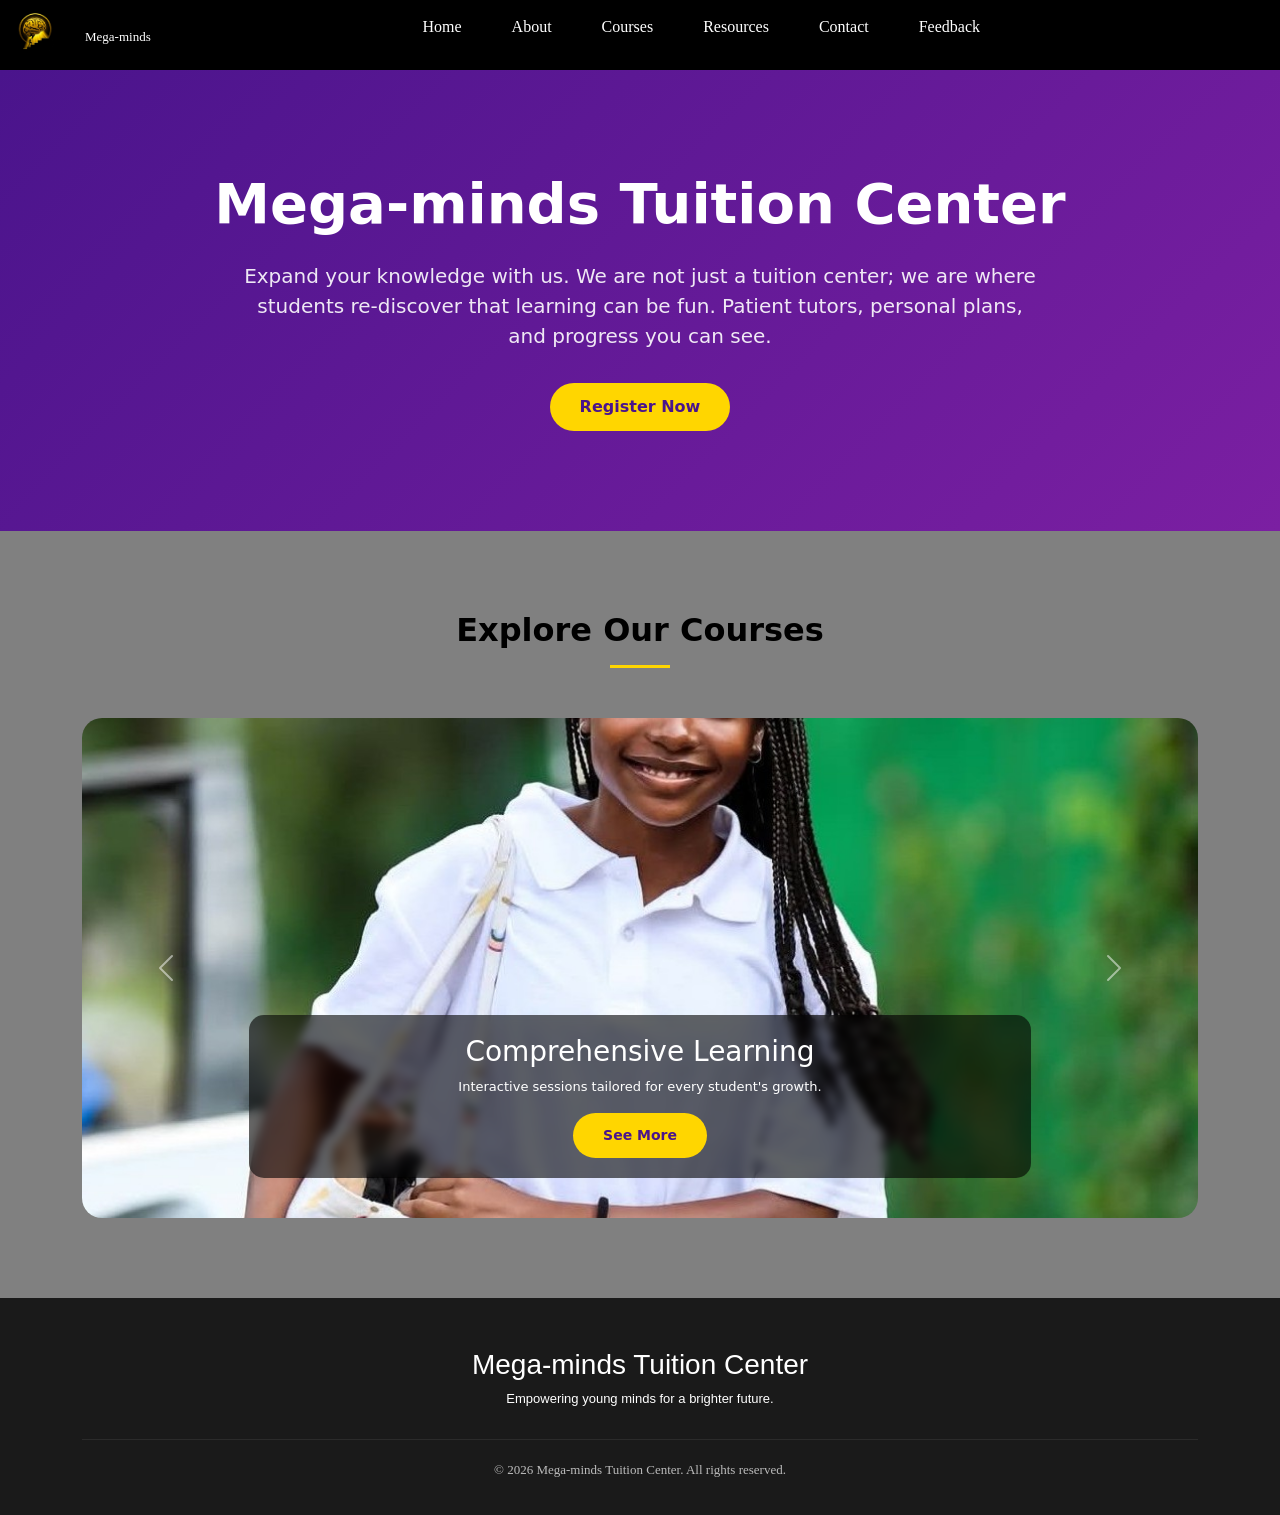
<file: index.html>
<!DOCTYPE html>
<html lang="en">
<head>
  <meta charset="UTF-8">
  <meta name="viewport" content="width=device-width, initial-scale=1.0">
   <title>Mega-minds Tuition Center | Empowering Young Minds</title>
    <!-- Bootstrap 5 CSS -->
    <link href="https://cdn.jsdelivr.net/npm/bootstrap@5.3.3/dist/css/bootstrap.min.css" rel="stylesheet">
    <!-- Google Fonts -->
    <link href="https://fonts.googleapis.com/css2?family=Inter:wght@400;500;700;800&display=swap" rel="stylesheet">
    <!-- Custom CSS -->
  <link rel="stylesheet" href="style.css">
</head>
<body>
  <header>

  <header class="header">
    <div class="logo">
      <img src="images/megamind logo.jpg" alt="logo image">
      <p>Mega-minds</p>
    </div>

    <nav class="navbar">
      <ul>
        <li><a href="index.html">Home</a></li>
        <li><a href="my screens/about.html">About</a></li>
        <li><a href="my screens/courses.html">Courses</a></li>
        <li><a href="my screens/resources.html">Resources</a></li>
        <li><a href="my screens/contact.html">Contact</a></li>
        <li><a href="my screens/feedback.html">Feedback</a></li>
      </ul>
    </header>

  
    <section class="landing-intro">
      <div class="container">
           <h2 class="landing-title">Mega-minds Tuition Center</h2>
                <p class="landing-subtitle">Expand your knowledge with us. We are not just a tuition center; we are where students re-discover that learning can be fun. Patient tutors, personal plans, and progress you can see.</p>
                <a href="my screens/contact.html" class="btn btn-primary-custom">Register Now</a>
      </div>
    </section>

     <section class="section-padding">
            <div class="container">
                <h2 class="section-title">Explore Our Courses</h2>
                
                <div id="courseCarousel" class="carousel slide" data-bs-ride="carousel">
                    <div class="carousel-inner">
                        <div class="carousel-item active">
                            <img src="images/junior.jpeg" class="d-block w-100" alt="Junior Level Classes">
                            <div class="carousel-caption carousel-caption-custom d-none d-md-block">
                                <h3>Comprehensive Learning</h3>
                                <p>Interactive sessions tailored for every student's growth.</p>
                                <a href="my screens/courses.html" class="btn btn-primary-custom btn-sm">See More</a>
                            </div>
                        </div>
                        <div class="carousel-item">
                            <img src="images/JC.jpeg" class="d-block w-100" alt="Advanced Studies">
                            <div class="carousel-caption carousel-caption-custom d-none d-md-block">
                                <h3>Proven Success</h3>
                                <p>Join our community of high achievers and top performers.</p>
                                <a href="my screens/courses.html" class="btn btn-primary-custom btn-sm">See More</a>
                            </div>
                        </div>
                    </div>
                    <button class="carousel-control-prev" type="button" data-bs-target="#courseCarousel" data-bs-slide="prev">
                        <span class="carousel-control-prev-icon" aria-hidden="true"></span>
                        <span class="visually-hidden">Previous</span>
                    </button>
                    <button class="carousel-control-next" type="button" data-bs-target="#courseCarousel" data-bs-slide="next">
                        <span class="carousel-control-next-icon" aria-hidden="true"></span>
                        <span class="visually-hidden">Next</span>
                    </button>
                </div>
            </div>
        </section>
    </main>
  
     
    <footer class="main-footer">
        <div class="container text-center">
            <div class="footer-info">
                <h3>Mega-minds Tuition Center</h3>
                <p>Empowering young minds for a brighter future.</p>
            </div>
            <div class="footer-bottom">
                <p>&copy; 2026 Mega-minds Tuition Center. All rights reserved.</p>
            </div>
        </div>
    </footer>
      <!-- Bootstrap 5 JS Bundle -->
    <script src="https://cdn.jsdelivr.net/npm/bootstrap@5.3.3/dist/js/bootstrap.bundle.min.js"></script>
</body>
  
</body>
</html>
</file>
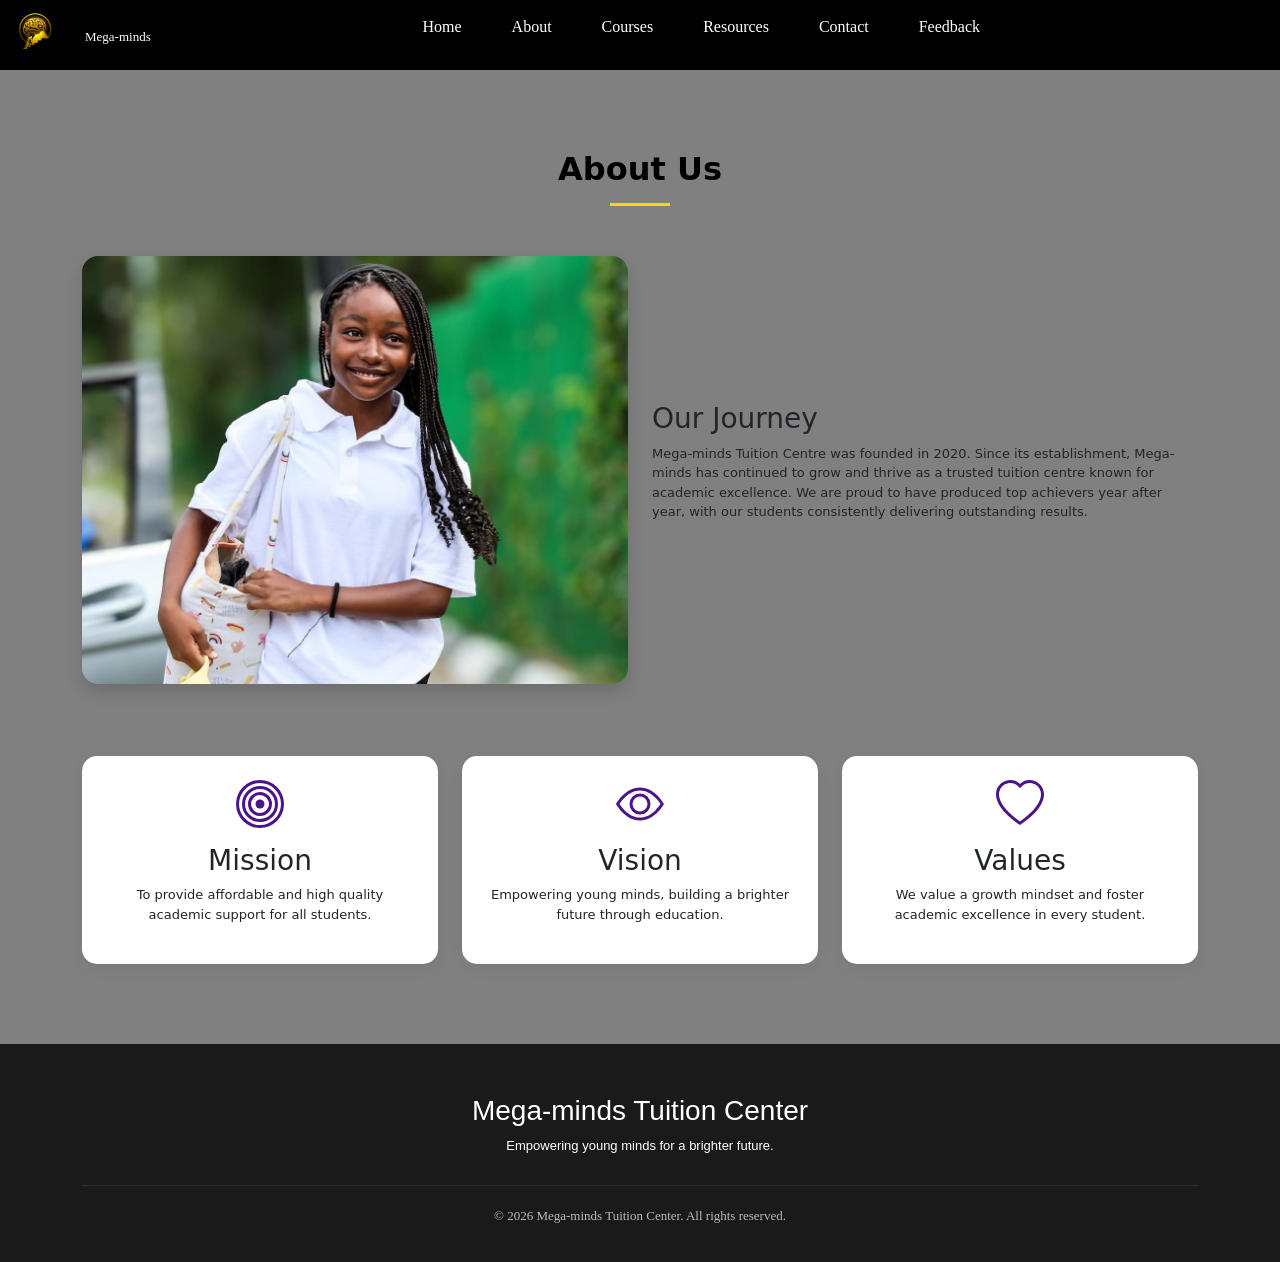
<file: my screens/about.html>
<!DOCTYPE html>
<html lang="en">
<head>
  <meta charset="UTF-8">
  <meta name="viewport" content="width=device-width, initial-scale=1.0">
  <title>About Us | Mega-minds Tuition Center</title>
    <!-- Bootstrap 5 CSS -->
    <link href="https://cdn.jsdelivr.net/npm/bootstrap@5.3.3/dist/css/bootstrap.min.css" rel="stylesheet">
    <!-- Google Fonts -->
    <link href="https://fonts.googleapis.com/css2?family=Inter:wght@400;500;700;800&display=swap" rel="stylesheet">
    <!-- Custom CSS -->
  <link rel="stylesheet" href="../style.css">
  
</head>
<body>
  <header>

    <header class="header">
    <div class="logo">
      <img src="../images/megamind logo.jpg" alt="logo image">
      <p>Mega-minds</p>
    </div>

     <nav class="navbar">
      <ul>
        <li><a href="../index.html">Home</a></li>
        <li><a href="about.html">About</a></li>
        <li><a href="courses.html">Courses</a></li>
        <li><a href="resources.html">Resources</a></li>
        <li><a href="contact.html">Contact</a></li>
        <li><a href="feedback.html">Feedback</a></li>
      </ul>
    </header>
    
    <main class="section-padding">
        <div class="container">
            <h2 class="section-title">About Us</h2>
            
            <div class="row align-items-center mb-5">
                <div class="col-md-6 mb-4 mb-md-0">
                    <img src="../images/junior.jpeg" alt="Our Tutors" class="img-fluid rounded-4 shadow">
                </div>
                <div class="col-md-6">
                    <h3>Our Journey</h3>
                    <p>Mega-minds Tuition Centre was founded in 2020. Since its establishment, Mega-minds has continued to grow and thrive as a trusted tuition centre known for academic excellence. We are proud to have produced top achievers year after year, with our students consistently delivering outstanding results.</p>
                </div>
            </div>

            <div class="row g-4 mt-5">
                <div class="col-md-4">
                    <div class="custom-card p-4 h-100 text-center">
                        <div class="mb-3">
                            <svg xmlns="http://www.w3.org/2000/svg" width="48" height="48" fill="#4a148c" class="bi bi-bullseye" viewBox="0 0 16 16">
                                <path d="M8 15A7 7 0 1 1 8 1a7 7 0 0 1 0 14m0 1A8 8 0 1 0 8 0a8 8 0 0 0 0 16"/>
                                <path d="M8 13A5 5 0 1 1 8 3a5 5 0 0 1 0 10m0 1A6 6 0 1 0 8 2a6 6 0 0 0 0 12"/>
                                <path d="M8 11a3 3 0 1 1 0-6 3 3 0 0 1 0 6m0 1a4 4 0 1 0 0-8 4 4 0 0 0 0 8"/>
                                <path d="M9.5 8a1.5 1.5 0 1 1-3 0 1.5 1.5 0 0 1 3 0"/>
                            </svg>
                        </div>
                        <h3>Mission</h3>
                        <p>To provide affordable and high quality academic support for all students.</p>
                    </div>
                </div>
                <div class="col-md-4">
                    <div class="custom-card p-4 h-100 text-center">
                        <div class="mb-3">
                            <svg xmlns="http://www.w3.org/2000/svg" width="48" height="48" fill="#4a148c" class="bi bi-eye" viewBox="0 0 16 16">
                                <path d="M16 8s-3-5.5-8-5.5S0 8 0 8s3 5.5 8 5.5S16 8 16 8M1.173 8a13 13 0 0 1 1.66-2.043C4.12 4.668 5.88 3.5 8 3.5s3.879 1.168 5.168 2.457A13 13 0 0 1 14.828 8q-.086.13-.195.288c-.335.48-.83 1.12-1.465 1.755C11.879 11.332 10.119 12.5 8 12.5s-3.879-1.168-5.168-2.457A13 13 0 0 1 1.172 8z"/>
                                <path d="M8 5.5a2.5 2.5 0 1 0 0 5 2.5 2.5 0 0 0 0-5M4.5 8a3.5 3.5 0 1 1 7 0 3.5 3.5 0 0 1-7 0"/>
                            </svg>
                        </div>
                        <h3>Vision</h3>
                        <p>Empowering young minds, building a brighter future through education.</p>
                    </div>
                </div>
                <div class="col-md-4">
                    <div class="custom-card p-4 h-100 text-center">
                        <div class="mb-3">
                            <svg xmlns="http://www.w3.org/2000/svg" width="48" height="48" fill="#4a148c" class="bi bi-heart" viewBox="0 0 16 16">
                                <path d="m8 2.748-.717-.737C5.6.281 2.514.878 1.4 3.053c-.523 1.023-.641 2.5.314 4.385.92 1.815 2.834 3.989 6.286 6.357 3.452-2.368 5.365-4.542 6.286-6.357.955-1.886.838-3.362.314-4.385C13.486.878 10.4.28 8.717 2.01zM8 15C-7.333 4.868 3.279-3.04 7.824 1.143q.09.083.176.171a3 3 0 0 1 .176-.17C12.72-3.042 23.333 4.867 8 15"/>
                            </svg>
                        </div>
                        <h3>Values</h3>
                        <p>We value a growth mindset and foster academic excellence in every student.</p>
                    </div>
                </div>
            </div>
        </div>
    </main>

    <footer class="main-footer">
        <div class="container text-center">
            <div class="footer-info">
                <h3>Mega-minds Tuition Center</h3>
                <p>Empowering young minds for a brighter future.</p>
            </div>
            <div class="footer-bottom">
                <p>&copy; 2026 Mega-minds Tuition Center. All rights reserved.</p>
            </div>
        </div>
    </footer>

    <!-- Bootstrap 5 JS Bundle -->
    <script src="https://cdn.jsdelivr.net/npm/bootstrap@5.3.3/dist/js/bootstrap.bundle.min.js"></script>

</body>

</html>
</file>
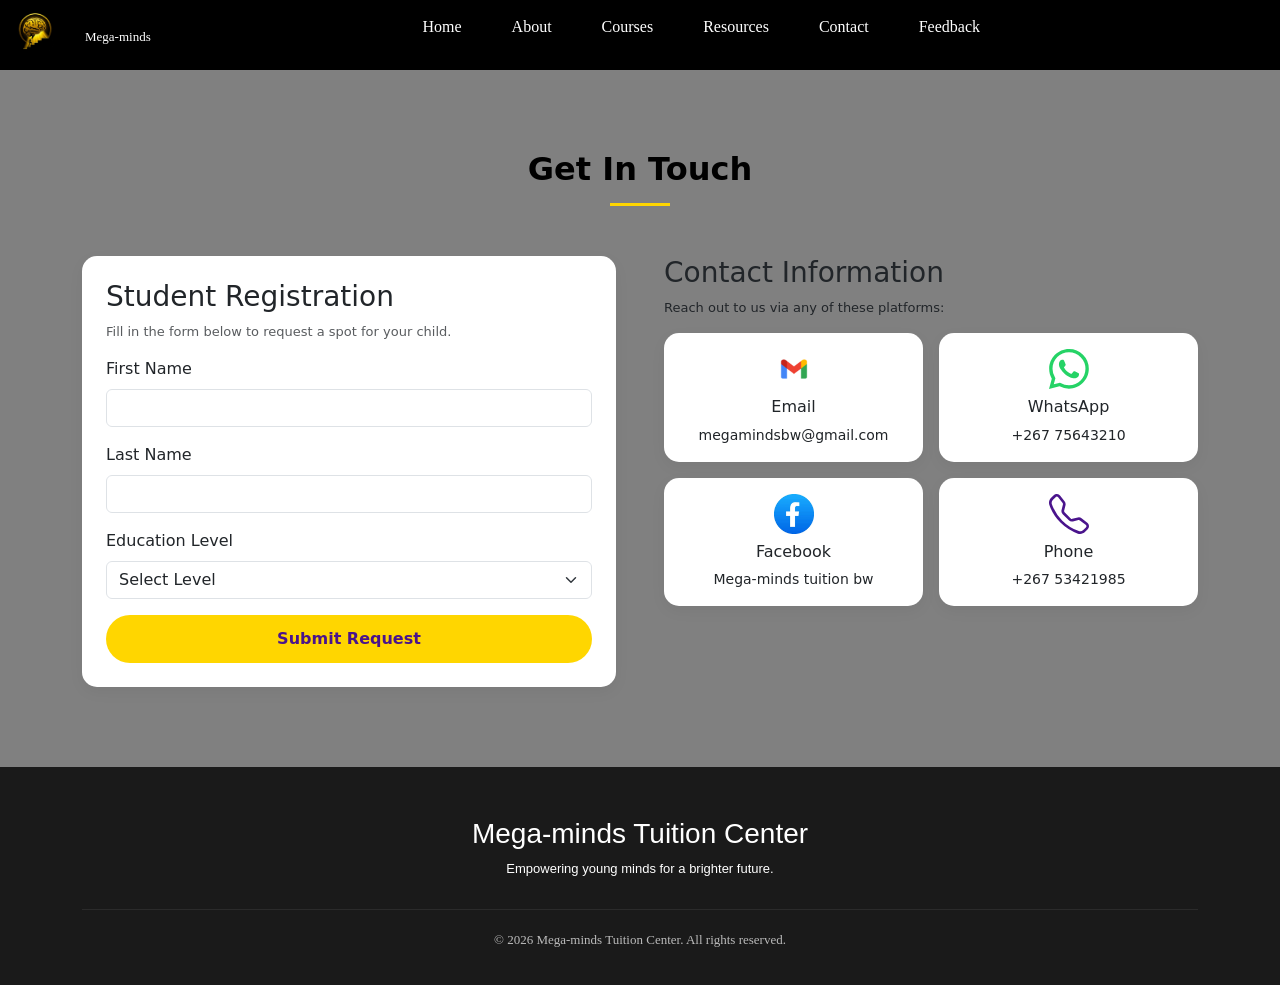
<file: my screens/contact.html>
<!DOCTYPE html>
<html lang="en">
<head>
  <meta charset="UTF-8">
  <meta name="viewport" content="width=device-width, initial-scale=1.0">
  <title>Contact Us | Mega-minds Tuition Center</title>
    <!-- Bootstrap 5 CSS -->
    <link href="https://cdn.jsdelivr.net/npm/bootstrap@5.3.3/dist/css/bootstrap.min.css" rel="stylesheet">
    <!-- Google Fonts -->
    <link href="https://fonts.googleapis.com/css2?family=Inter:wght@400;500;700;800&display=swap" rel="stylesheet">
    <!-- Custom CSS -->
  <link rel="stylesheet" href="../style.css">
  
</head>
<body>
  <header>

    <header class="header">
    <div class="logo">
      <img src="../images/megamind logo.jpg" alt="logo image">
      <p>Mega-minds</p>
    </div>

    <nav class="navbar">
      <ul>
        <li><a href="../index.html">Home</a></li>
        <li><a href="about.html">About</a></li>
        <li><a href="courses.html">Courses</a></li>
        <li><a href="resources.html">Resources</a></li>
        <li><a href="contact.html">Contact</a></li>
        <li><a href="feedback.html">Feedback</a></li>
      </ul>
    </header>
    
    <main class="section-padding">
        <div class="container">
            <h2 class="section-title">Get In Touch</h2>
            
            <div class="row g-5">
                <div class="col-md-6">
                    <div class="custom-card p-4 h-100">
                        <h3>Student Registration</h3>
                        <p class="text-muted">Fill in the form below to request a spot for your child.</p>
                        <form action="../index.html" method="GET">
                            <div class="mb-3">
                                <label for="fname" class="form-label">First Name</label>
                                <input type="text" class="form-control form-control-custom" id="fname" required>
                            </div>
                            <div class="mb-3">
                                <label for="lname" class="form-label">Last Name</label>
                                <input type="text" class="form-control form-control-custom" id="lname" required>
                            </div>
                            <div class="mb-3">
                                <label for="edu_level" class="form-label">Education Level</label>
                                <select class="form-select form-control-custom" id="edu_level" required>
                                    <option value="" selected disabled>Select Level</option>
                                    <option>PSLE</option>
                                    <option>JCE</option>
                                    <option>BGCSE</option>
                                    <option>A-LEVELS</option>
                                </select>
                            </div>
                            <button type="submit" class="btn btn-primary-custom w-100">Submit Request</button>
                        </form>
                    </div>
                </div>

                <div class="col-md-6">
                    <h3>Contact Information</h3>
                    <p>Reach out to us via any of these platforms:</p>
                    
                    <div class="row g-3">
                        <div class="col-6">
                            <div class="custom-card p-3 text-center">
                                <img src="../images/gmail icon.webp" alt="Email" width="40" class="mb-2">
                                <h6>Email</h6>
                                <p class="small mb-0">megamindsbw@gmail.com</p>
                            </div>
                        </div>
                        <div class="col-6">
                            <div class="custom-card p-3 text-center">
                                <svg xmlns="http://www.w3.org/2000/svg" width="40" height="40" fill="#25D366" class="bi bi-whatsapp mb-2" viewBox="0 0 16 16">
                                    <path d="M13.601 2.326A7.85 7.85 0 0 0 7.994 0C3.627 0 .068 3.558.064 7.926c0 1.399.366 2.76 1.057 3.965L0 16l4.204-1.102a7.9 7.9 0 0 0 3.79.965h.004c4.368 0 7.926-3.558 7.93-7.93A7.9 7.9 0 0 0 13.6 2.326zM7.994 14.521a6.6 6.6 0 0 1-3.356-.92l-.24-.144-2.494.654.666-2.433-.156-.251a6.56 6.56 0 0 1-1.007-3.505c0-3.626 2.957-6.584 6.591-6.584a6.56 6.56 0 0 1 4.66 1.931 6.56 6.56 0 0 1 1.928 4.66c-.004 3.639-2.961 6.592-6.592 6.592m3.615-4.934c-.197-.099-1.17-.578-1.353-.646-.182-.065-.315-.099-.445.099-.133.197-.513.646-.627.775-.114.133-.232.148-.43.05-.197-.1-.836-.308-1.592-.985-.59-.525-.985-1.175-1.103-1.372-.114-.198-.011-.304.088-.403.087-.088.197-.232.296-.346.1-.114.133-.198.198-.33.065-.134.034-.248-.015-.347-.05-.099-.445-1.076-.612-1.47-.16-.389-.323-.335-.445-.34-.114-.007-.247-.007-.38-.007a.73.73 0 0 0-.529.247c-.182.198-.691.677-.691 1.654s.71 1.916.81 2.049c.098.133 1.394 2.132 3.383 2.992.47.205.84.326 1.129.418.475.152.904.129 1.246.08.38-.058 1.171-.48 1.338-.943.164-.464.164-.86.114-.943-.049-.084-.182-.133-.38-.232"/>
                                </svg>
                                <h6>WhatsApp</h6>
                                <p class="small mb-0">+267 75643210</p>
                            </div>
                        </div>
                        <div class="col-6">
                            <div class="custom-card p-3 text-center">
                                <img src="../images/facebook logo.webp" alt="Facebook" width="40" class="mb-2">
                                <h6>Facebook</h6>
                                <p class="small mb-0">Mega-minds tuition bw</p>
                            </div>
                        </div>
                        <div class="col-6">
                            <div class="custom-card p-3 text-center">
                                <svg xmlns="http://www.w3.org/2000/svg" width="40" height="40" fill="#4a148c" class="bi bi-telephone mb-2" viewBox="0 0 16 16">
                                    <path d="M3.654 1.328a.678.678 0 0 0-1.015-.063L1.605 2.3c-.483.484-.661 1.169-.45 1.77a17.6 17.6 0 0 0 4.168 6.608 17.6 17.6 0 0 0 6.608 4.168c.601.211 1.286.033 1.77-.45l1.034-1.034a.678.678 0 0 0-.063-1.015l-2.307-1.794a.68.68 0 0 0-.58-.122l-2.19.547a1.75 1.75 0 0 1-1.657-.459L5.482 8.062a1.75 1.75 0 0 1-.46-1.657l.548-2.19a.68.68 0 0 0-.122-.58zM1.884.511a1.745 1.745 0 0 1 2.612.163L6.29 2.98c.329.423.445.974.315 1.494l-.547 2.19a.68.68 0 0 0 .178.643l2.457 2.457a.68.68 0 0 0 .644.178l2.189-.547a1.75 1.75 0 0 1 1.494.315l2.306 1.794c.829.645.905 1.87.163 2.611l-1.034 1.034c-.74.74-1.846 1.065-2.877.702a18.6 18.6 0 0 1-7.01-4.42 18.6 18.6 0 0 1-4.42-7.009c-.362-1.03-.037-2.137.703-2.877z"/>
                                </svg>
                                <h6>Phone</h6>
                                <p class="small mb-0">+267 53421985</p>
                            </div>
                        </div>
                    </div>
                </div>
            </div>
        </div>
    </main>

    <footer class="main-footer">
        <div class="container text-center">
            <div class="footer-info">
                <h3>Mega-minds Tuition Center</h3>
                <p>Empowering young minds for a brighter future.</p>
            </div>
            <div class="footer-bottom">
                <p>&copy; 2026 Mega-minds Tuition Center. All rights reserved.</p>
            </div>
        </div>
    </footer>

    <!-- Bootstrap 5 JS Bundle -->
    <script src="https://cdn.jsdelivr.net/npm/bootstrap@5.3.3/dist/js/bootstrap.bundle.min.js"></script>
</body>
</html>
</file>
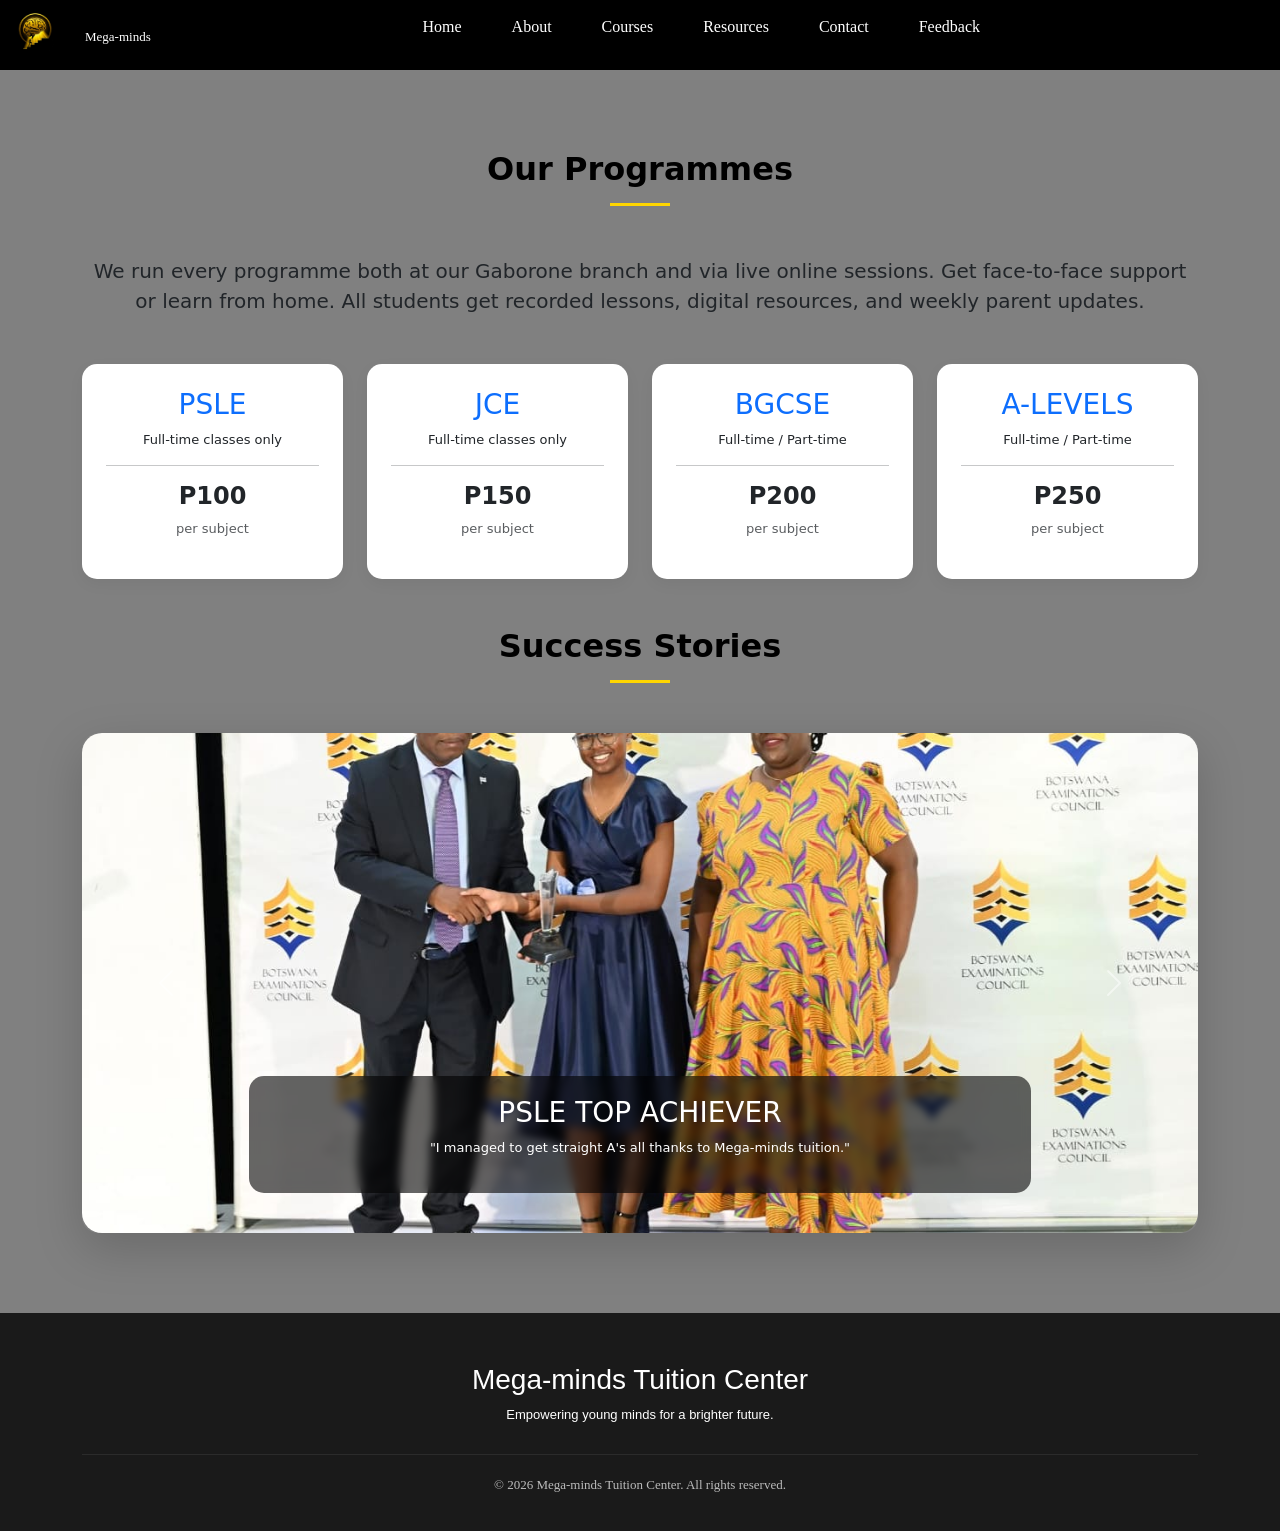
<file: my screens/courses.html>
<!DOCTYPE html>
<html lang="en">
<head>
  <meta charset="UTF-8">
  <meta name="viewport" content="width=device-width, initial-scale=1.0">
   <title>Our Courses | Mega-minds Tuition Center</title>
    <!-- Bootstrap 5 CSS -->
    <link href="https://cdn.jsdelivr.net/npm/bootstrap@5.3.3/dist/css/bootstrap.min.css" rel="stylesheet">
    <!-- Google Fonts -->
    <link href="https://fonts.googleapis.com/css2?family=Inter:wght@400;500;700;800&display=swap" rel="stylesheet">
    <!-- Custom CSS -->
  <link rel="stylesheet" href="../style.css">
  
</head>
<body>
<header>
 <header class="header">
    <div class="logo">
      <img src="../images/megamind logo.jpg" alt="logo image">
      <p>Mega-minds</p>
    </div>

    <nav class="navbar">
      <ul>
        <li><a href="../index.html">Home</a></li>
        <li><a href="about.html">About</a></li>
        <li><a href="courses.html">Courses</a></li>
        <li><a href="resources.html">Resources</a></li>
        <li><a href="contact.html">Contact</a></li>
        <li><a href="feedback.html">Feedback</a></li>
      </ul>
</header>


 <main class="section-padding">
        <div class="container">
            <h2 class="section-title">Our Programmes</h2>
            <div class="text-center mb-5">
                <p class="lead">We run every programme both at our Gaborone branch and via live online sessions. Get face-to-face support or learn from home. All students get recorded lessons, digital resources, and weekly parent updates.</p>
            </div>

            <div class="row g-4 mb-5">
                <div class="col-md-3">
                    <div class="custom-card p-4 h-100 text-center">
                        <h3 class="text-primary">PSLE</h3>
                        <p>Full-time classes only</p>
                        <hr>
                        <h4 class="fw-bold">P100</h4>
                        <p class="text-muted">per subject</p>
                    </div>
                </div>
                <div class="col-md-3">
                    <div class="custom-card p-4 h-100 text-center">
                        <h3 class="text-primary">JCE</h3>
                        <p>Full-time classes only</p>
                        <hr>
                        <h4 class="fw-bold">P150</h4>
                        <p class="text-muted">per subject</p>
                    </div>
                </div>
                <div class="col-md-3">
                    <div class="custom-card p-4 h-100 text-center">
                        <h3 class="text-primary">BGCSE</h3>
                        <p>Full-time / Part-time</p>
                        <hr>
                        <h4 class="fw-bold">P200</h4>
                        <p class="text-muted">per subject</p>
                    </div>
                </div>
                <div class="col-md-3">
                    <div class="custom-card p-4 h-100 text-center">
                        <h3 class="text-primary">A-LEVELS</h3>
                        <p>Full-time / Part-time</p>
                        <hr>
                        <h4 class="fw-bold">P250</h4>
                        <p class="text-muted">per subject</p>
                    </div>
                </div>
            </div>

            <h2 class="section-title mt-5">Success Stories</h2>
            <div id="successCarousel" class="carousel slide shadow-lg rounded-4 overflow-hidden" data-bs-ride="carousel">
                <div class="carousel-inner">
                    <div class="carousel-item active">
                        <img src="../images/PSLE.jpeg" class="d-block w-100" alt="PSLE Success">
                        <div class="carousel-caption carousel-caption-custom">
                            <h3>PSLE TOP ACHIEVER</h3>
                            <p>"I managed to get straight A's all thanks to Mega-minds tuition."</p>
                        </div>
                    </div>
                    <div class="carousel-item">
                        <img src="../images/JC.jpeg" class="d-block w-100" alt="JCE Success">
                        <div class="carousel-caption carousel-caption-custom">
                            <h3>JCE TOP ACHIEVER</h3>
                            <p>"I joined as an average learner but scored 61 points for my junior certificate."</p>
                        </div>
                    </div>
                </div>
                <button class="carousel-control-prev" type="button" data-bs-target="#successCarousel" data-bs-slide="prev">
                    <span class="carousel-control-prev-icon" aria-hidden="true"></span>
                    <span class="visually-hidden">Previous</span>
                </button>
                <button class="carousel-control-next" type="button" data-bs-target="#successCarousel" data-bs-slide="next">
                    <span class="carousel-control-next-icon" aria-hidden="true"></span>
                    <span class="visually-hidden">Next</span>
                </button>
            </div>
        </div>
    </main>

    <footer class="main-footer">
        <div class="container text-center">
            <div class="footer-info">
                <h3>Mega-minds Tuition Center</h3>
                <p>Empowering young minds for a brighter future.</p>
            </div>
            <div class="footer-bottom">
                <p>&copy; 2026 Mega-minds Tuition Center. All rights reserved.</p>
            </div>
        </div>
    </footer>

    <!-- Bootstrap 5 JS Bundle -->
    <script src="https://cdn.jsdelivr.net/npm/bootstrap@5.3.3/dist/js/bootstrap.bundle.min.js"></script>
</body>
</html>
</file>
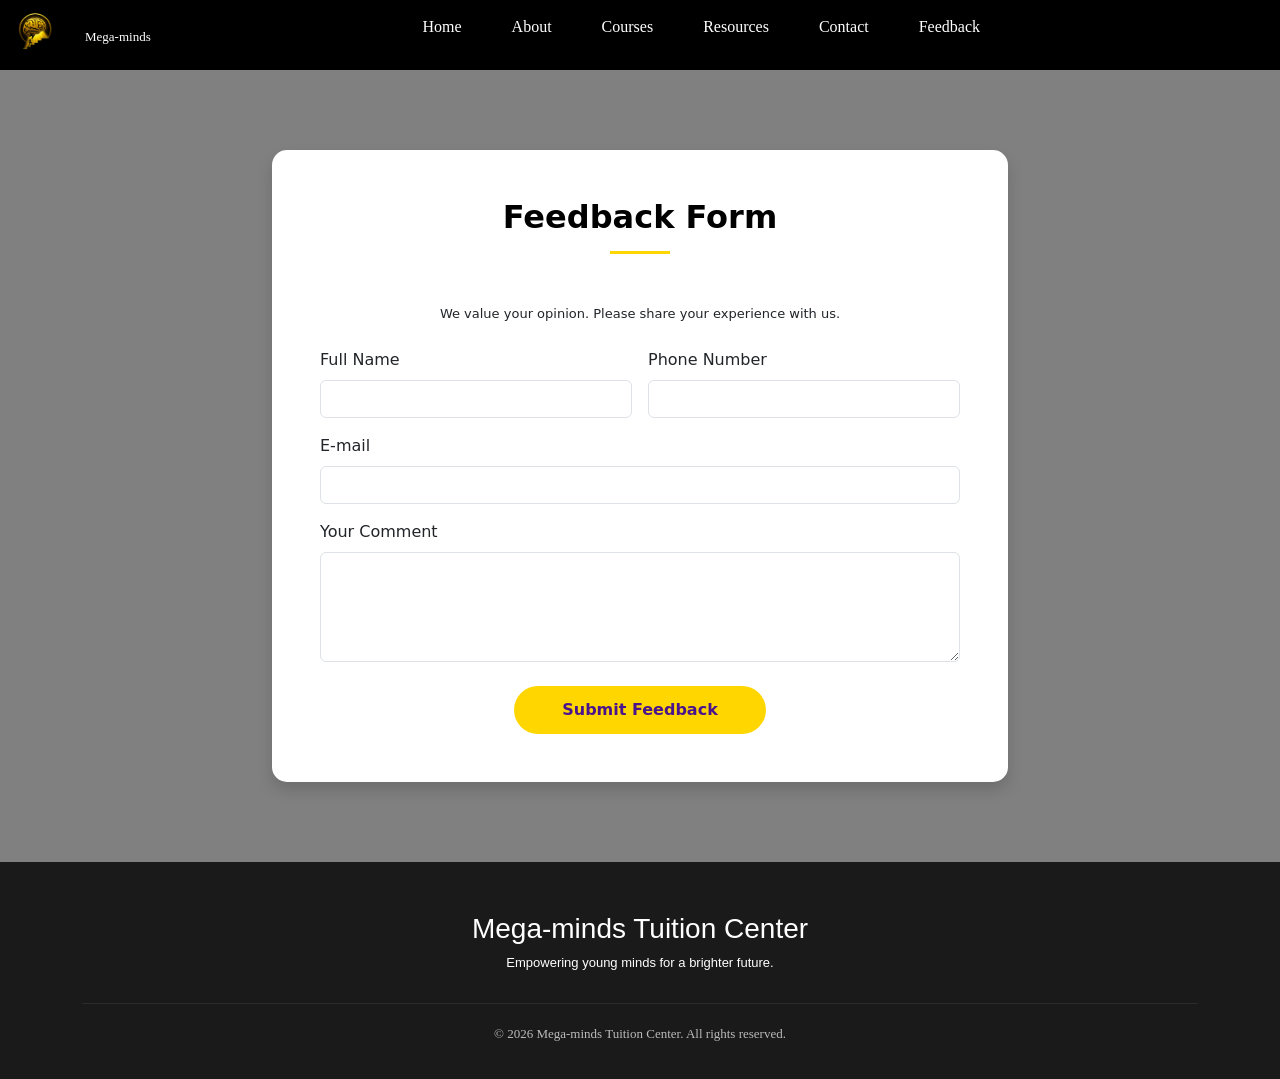
<file: my screens/feedback.html>
<!DOCTYPE html>
<html lang="en">
<head>
  <meta charset="UTF-8">
  <meta name="viewport" content="width=device-width, initial-scale=1.0">
   <title>Feedback | Mega-minds Tuition Center</title>
    <!-- Bootstrap 5 CSS -->
    <link href="https://cdn.jsdelivr.net/npm/bootstrap@5.3.3/dist/css/bootstrap.min.css" rel="stylesheet">
    <!-- Google Fonts -->
    <link href="https://fonts.googleapis.com/css2?family=Inter:wght@400;500;700;800&display=swap" rel="stylesheet">
    <!-- Custom CSS -->
  <link rel="stylesheet" href="../style.css">
  
</head>
<body>
  <header>
    <header class="header">
    <div class="logo">
      <img src="../images/megamind logo.jpg" alt="logo image">
      <p>Mega-minds</p>
    </div>

    <nav class="navbar">
      <ul>
        <li><a href="../index.html">Home</a></li>
        <li><a href="about.html">About</a></li>
        <li><a href="courses.html">Courses</a></li>
        <li><a href="resources.html">Resources</a></li>
        <li><a href="contact.html">Contact</a></li>
        <li><a href="feedback.html">Feedback</a></li>
      </ul>
    </header>

    
    <main class="section-padding">
        <div class="container">
            <div class="row justify-content-center">
                <div class="col-md-8">
                    <div class="custom-card p-5 shadow">
                        <h2 class="section-title">Feedback Form</h2>
                        <p class="text-center mb-4">We value your opinion. Please share your experience with us.</p>
                        
                        <form action="../index.html" method="GET">
                            <div class="row g-3">
                                <div class="col-md-6">
                                    <label for="names" class="form-label">Full Name</label>
                                    <input type="text" class="form-control form-control-custom" id="names" required>
                                </div>
                                <div class="col-md-6">
                                    <label for="phone" class="form-label">Phone Number</label>
                                    <input type="tel" class="form-control form-control-custom" id="phone" required>
                                </div>
                                <div class="col-12">
                                    <label for="email" class="form-label">E-mail</label>
                                    <input type="email" class="form-control form-control-custom" id="email" required>
                                </div>
                                <div class="col-12">
                                    <label for="comment" class="form-label">Your Comment</label>
                                    <textarea class="form-control form-control-custom" id="comment" rows="4" required></textarea>
                                </div>
                                <div class="col-12 mt-4 text-center">
                                    <button type="submit" class="btn btn-primary-custom px-5">Submit Feedback</button>
                                </div>
                            </div>
                        </form>
                    </div>
                </div>
            </div>
        </div>
    </main>

    <footer class="main-footer">
        <div class="container text-center">
            <div class="footer-info">
                <h3>Mega-minds Tuition Center</h3>
                <p>Empowering young minds for a brighter future.</p>
            </div>
            <div class="footer-bottom">
                <p>&copy; 2026 Mega-minds Tuition Center. All rights reserved.</p>
            </div>
        </div>
    </footer>

    <!-- Bootstrap 5 JS Bundle -->
    <script src="https://cdn.jsdelivr.net/npm/bootstrap@5.3.3/dist/js/bootstrap.bundle.min.js"></script>
</body>
</html>
</file>
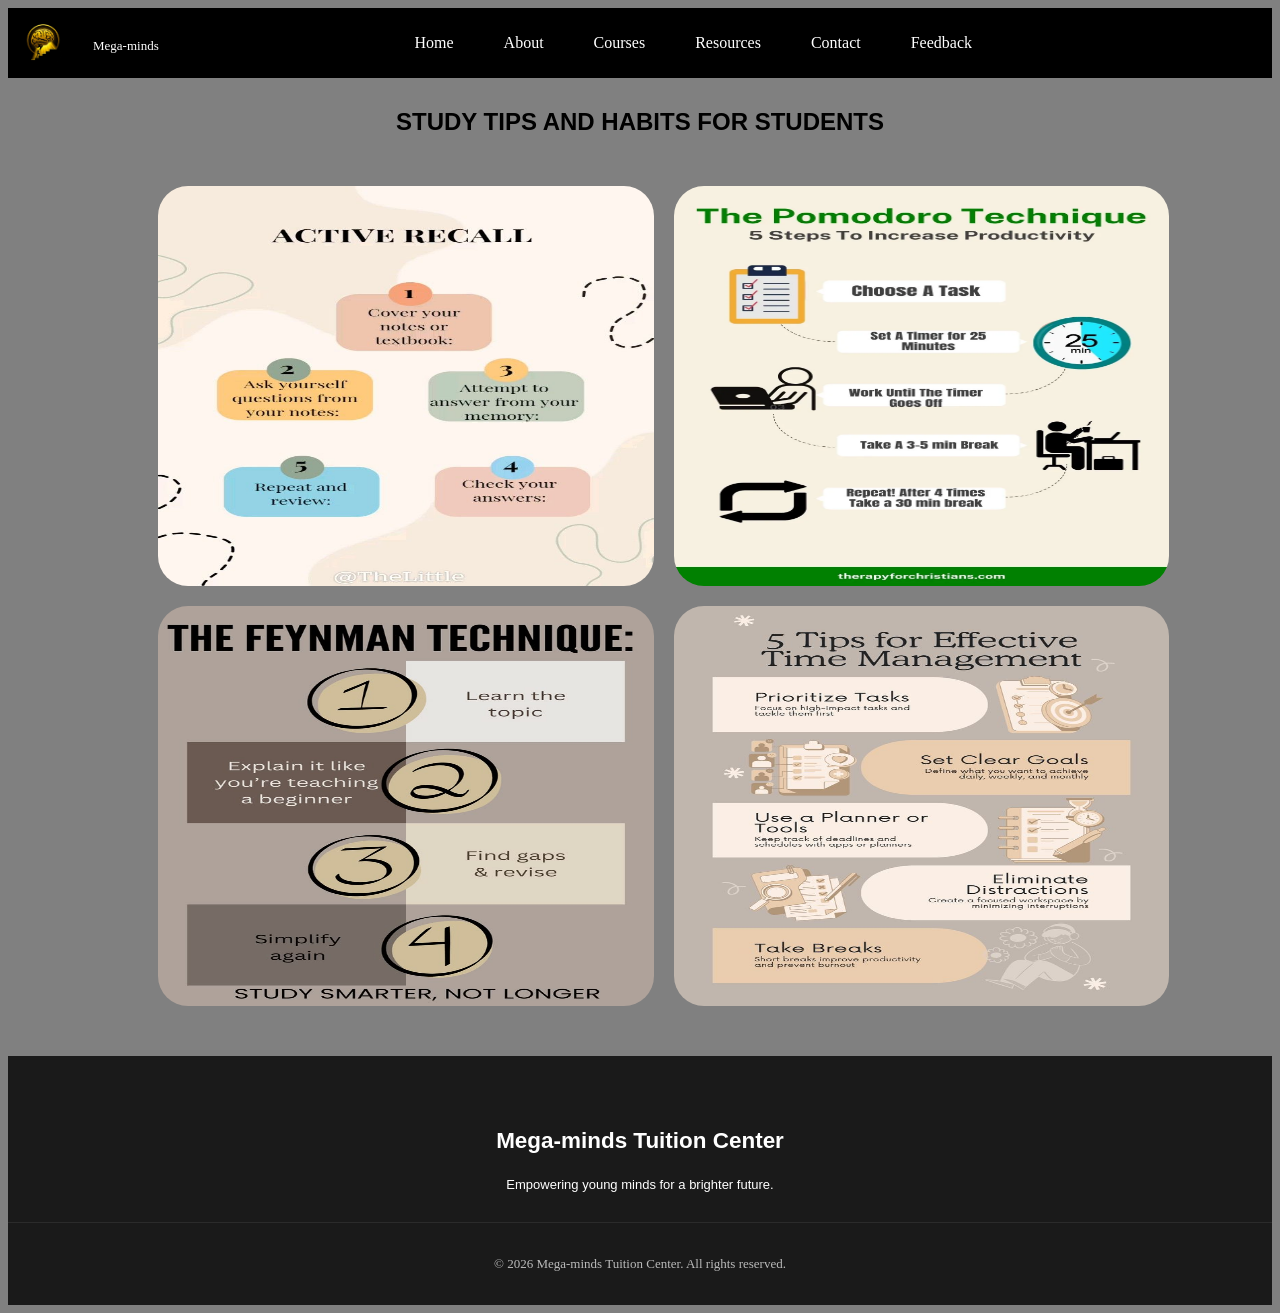
<file: my screens/resources.html>
<!DOCTYPE html>
<html lang="en">
<head>
  <meta charset="UTF-8">
  <meta name="viewport" content="width=device-width, initial-scale=1.0">
  <title>Document</title>
  <link rel="stylesheet" href="../style.css">
  
</head>
<body>
  <header>
  <header class="header">
    <div class="logo">
      <img src="../images/megamind logo.jpg" alt="logo image">
      <p>Mega-minds</p>
    </div>

    <nav class="navbar">
      <ul>
       <li><a href="../index.html">Home</a></li>
        <li><a href="about.html">About</a></li>
        <li><a href="courses.html">Courses</a></li>
        <li><a href="resources.html">Resources</a></li>
        <li><a href="contact.html">Contact</a></li>
        <li><a href="feedback.html">Feedback</a></li>
      </ul>
    </header>

    <h1>STUDY TIPS AND HABITS FOR STUDENTS</h1>

  <section>

    <div class="image-grid">


      <img src="../images/active recall.jpg" alt="active recall">

      <img src="../images/pomodoro.webp" alt="pomodoro">

      <img src="../images/feynman.jpg" alt="feynman technique">

      <img src="../images/time management.jpg" alt="time management">
    </div>

  </section>
  
    <footer class="main-footer">
        <div class="container text-center">
            <div class="footer-info">
                <h3>Mega-minds Tuition Center</h3>
                <p>Empowering young minds for a brighter future.</p>
            </div>
            <div class="footer-bottom">
                <p>&copy; 2026 Mega-minds Tuition Center. All rights reserved.</p>
            </div>
        </div>
    </footer>


  
</body>
</html>
</file>
<file: style.css>
body{
     background-color:gray;
    
}

.main-footer {
    background: #1a1a1a;
    color: white;
    padding: 50px 0 20px;
    font-family: 'Gill Sans', 'Gill Sans MT', Calibri, 'Trebuchet MS', sans-serif;
    text-align: center;
    font-size: larger;
}

.footer-bottom {
    border-top: 1px solid #333;
    margin-top: 30px;
    padding-top: 20px;
    text-align: center;
    opacity: 0.7;
    font-family:fantasy;
}

.header{
    display: flex;
    justify-content: space-between;
    align-items: center;
    background:black;
    height:70px;
    width:100%;
}
.header .logo{
    display: flex;
    align-content:center ;
    gap:15px;
}
.logo img{
    height:50px;
    width:50px;
    display: flex;
    position: relative;
    margin-right:10px;
    margin-left:10px ;
    border-radius:25px ;
    
}
.logo p{
    font-family:fantasy;
    color:white;
    margin-top:20px;
}
 


.navbar ul{
    
    color: white;
    display: flex;
    gap: 50px;
    margin-right:300px;
}
.navbar li{
    text-decoration: none;
    display: flex;
}
.navbar a {
    text-decoration: none;
    color:white;
    font-family: fantasy;
    font-size: medium;
    font-style:bold;
}
.navbar a:hover{
    cursor: pointer;
    color:yellow;
}
 h1{
    font-family: 'Gill Sans', 'Gill Sans MT', Calibri, 'Trebuchet MS', sans-serif;
    color:black;
    text-align:center;
    margin-top:30px;
 }



.landing-intro {
    padding: 100px 0;
    background: linear-gradient(135deg, #4a148c 0%, #7b1fa2 100%);
    color: white;
    text-align: center;
}

.landing-title {
    font-size: 3.5rem;
    font-weight: 800;
    margin-bottom: 1.5rem;
}

.landing-subtitle {
    font-size: 1.25rem;
    max-width: 800px;
    margin: 0 auto 2rem;
    opacity: 0.9;
}

.btn-primary-custom {
    background-color: #ffd600;
    color: #4a148c;
    border: none;
    padding: 12px 30px;
    font-weight: 700;
    border-radius: 50px;
    transition: transform 0.3s ease, box-shadow 0.3s ease;
}

.btn-primary-custom:hover {
    transform: translateY(-3px);
    box-shadow: 0 5px 15px rgba(0,0,0,0.3);
    background-color: #ffea00;
}



/* Cards & Sections */
.section-padding {
    padding: 80px 0;
}

.section-title {
    text-align: center;
    margin-bottom: 50px;
    font-weight: 700;
    color:black;
    position: relative;
}

.section-title::after {
    content: '';
    display: block;
    width: 60px;
    height: 3px;
    background: #ffd600;
    margin: 15px auto 0;
}

.custom-card {
    border: none;
    border-radius: 15px;
    overflow: hidden;
    transition: transform 0.3s ease, box-shadow 0.3s ease;
    background: white;
    box-shadow: 0 5px 15px rgba(0,0,0,0.05);
}

.custom-card:hover {
    transform: translateY(-10px);
    box-shadow: 0 15px 30px rgba(0,0,0,0.1);
}

/* Carousel Styles */
.carousel-item img {
    height: 500px;
    object-fit: cover;
    border-radius: 20px;
}

.carousel-caption-custom {
    background: rgba(0,0,0,0.6);
    backdrop-filter: blur(5px);
    padding: 20px;
    border-radius: 15px;
    bottom: 40px;
}
   @media(max-width:768px){
    .carousel-item{
        height:250px;
    }
    .carousel-caption-custom{
        top:25%;
    }
    .carousel-caption-custom h3{
        font-size: small;
    }
    .carousel-caption-custom p{
        font-size: small;
    }
}
 
 
.image-grid{
    display:grid;
    grid-template-columns:1fr 1fr;
    gap:20px;
    width:80%;
    margin-top:50px;
    min-width:800px;
    margin-bottom:50px;
}
.image-grid img{
    display: block;
    width:100%;
    height:400px;
    margin-left:150px;
    border-radius:30px;
    
}

* Forms */
.form-control-custom {
    padding: 12px;
    border-radius: 8px;
    border: 1px solid #ddd;
}

.form-control-custom:focus {
    border-color: #7b1fa2;
    box-shadow: 0 0 0 0.25rem rgba(123, 31, 162, 0.25);
}
@media(min-width:768px){
    .form-control-custom{
        display: flex;
        gap:1em;
    }
    .form-control-custom:focus{
        width:50%;
    }
}
@media(min-width:768px){
    h1{
        font-size: small;
    }
    p{
        font-size: small;
    }
}
@media(min-width:1200px){
    h1{
        font-size:x-large;
    }
}


@media(min-width:768px){
    image{
        max-width:auto;
        margin:0;
    }
}

@media(max-width:992px){
    .navbar{
        display:flex;
        width: auto;
        padding:1em;
        position:relative;
        
    }
    .navbar a{
        display:block;
        gap:1em;

    }
}
@media(max-width:768px){
    .navbar{
        display:flex;
        width:50%;
        position: relative;
        
    }
    .navbar a{
        display:flex;
        gap:1em;

    }
}
</file>
